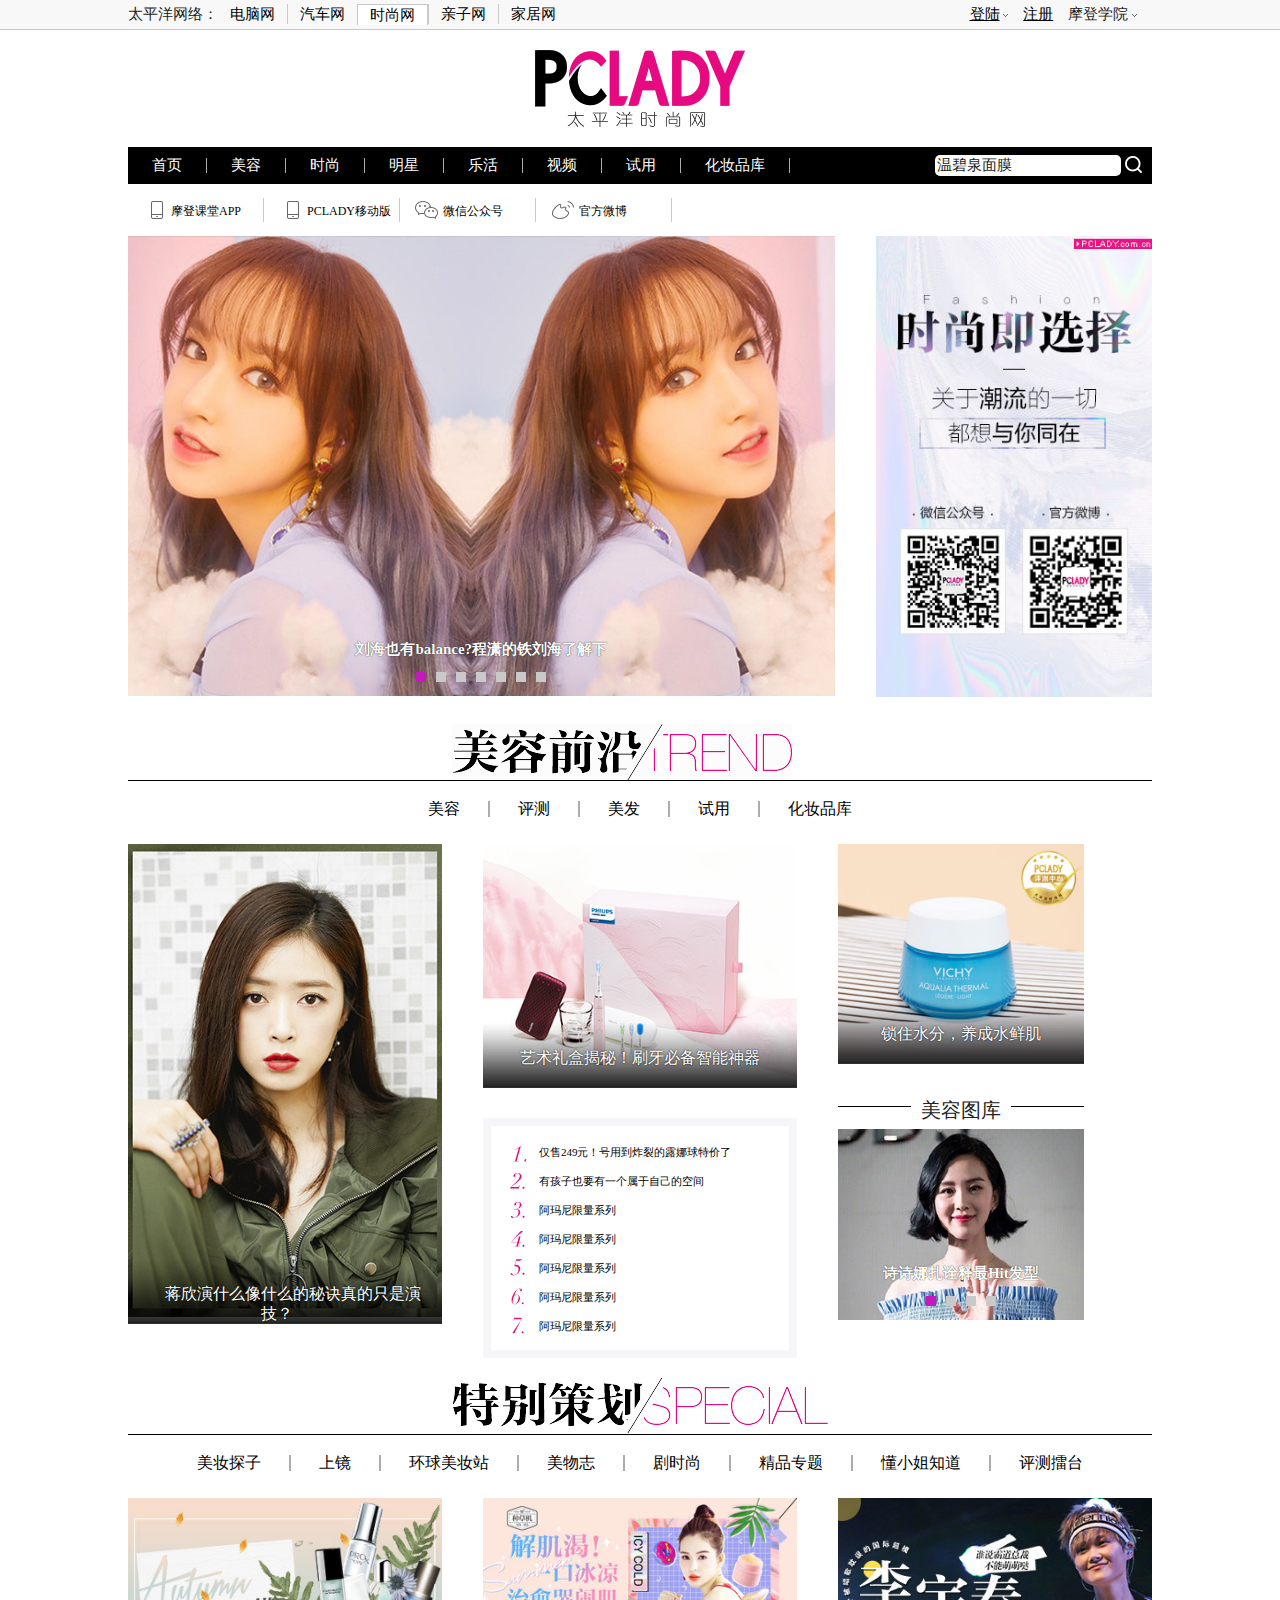
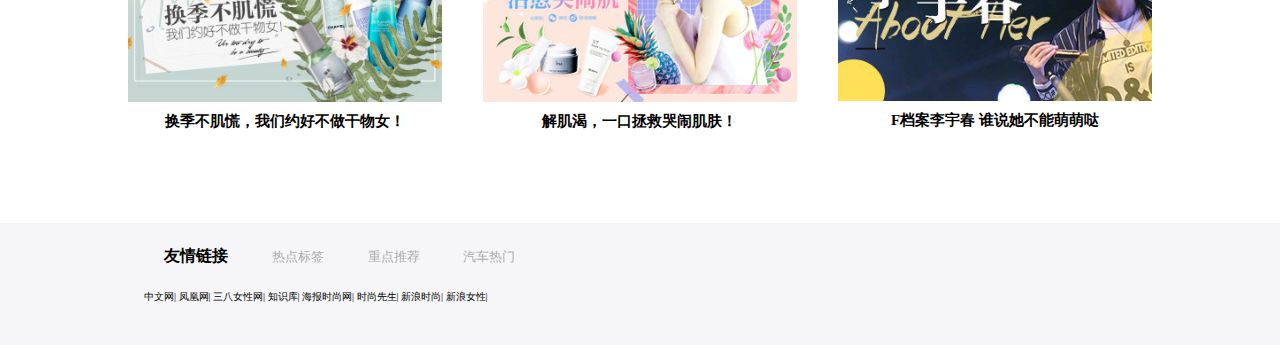
<file: beauty.html>
<!DOCTYPE html>
<html>

<head>
    <meta http-equiv="Content-Type" content="text/html; charset=utf-8" />
    <title>美容</title>
    <meta name="keywords" content="时尚，女性，太平洋女性网" />
    <meta name="description" content="个人项目" />
    <meta name="author" content="kjhz" />
    <meta name="viewport" content="width=device-width, initial-scale=1">
    <link rel="stylesheet" type="text/css" href="style/normalize.css" />
    <link rel="stylesheet" type="text/css" href="style/skeleton.css" />
    <link rel="stylesheet" type="text/css" href="style/carousel.css" />
    <link rel="stylesheet" type="text/css" href="style/styles.css" />
</head>

<body>
    <header>
        <div class="container">
            <div class="nav-left">
                <span class="to-left">太平洋网络：</span>
                <div class="to-left">
                    <a href="">电脑网</a>
                    <a href="">汽车网</a>
                    <a href="" class="nav-cur">时尚网</a>
                    <a href="" class="nav-cur-after">亲子网</a>
                    <a href="">家居网</a>
                </div>
            </div>
            <div class="nav-right">
                <ul>
                    <!-- 登陆 -->
                    <li>
                        <div class="drop-li">
                            <a href="./login.html" class="login"><span>登陆</span></a>
                            <i class="nb-arrow"></i>
                            <div class="drop-li-t">
                                <a href="./login.html" class="nb-item nb-item-pc">通行证登陆</a>
                                <a href="./login.html" class="nb-item nb-item-weibo">微博登陆</a>
                                <a href="./login.html" class="nb-item nb-item-qq">QQ登陆</a>
                                <a href="./login.html" class="nb-item nb-item-wechat">微信登陆</a>
                            </div>
                        </div>
                        <div id="register"><a href="">注册</a></div>
                    </li>
                    <!-- 摩登学院 -->
                    <li>
                        <div class="drop-li">
                            <span>摩登学院</span>
                            <i class="nb-arrow"></i>
                            <div class="drop-li-t drop-li-t1">
                                <a href="">首页</a>
                                <a href="">课堂圈子</a>
                                <a href="">摩登大人</a>
                                <a href="">活动中心</a>
                            </div>
                        </div>
                    </li>
                </ul>
            </div>
        </div>
    </header>
    <main class="container">
        <!-- 导航栏 -->
        <nav class="row">
            <a href="" id="nav-logo"></a>
            <div class="row" id="main-nav">
                <ul>
                    <li><a href="./index.html">首页</a></li>
                    <li><a href="./beauty.html">美容</a></li>
                    <li><a href="./fashion.html">时尚</a></li>
                    <li><a href="./star.html">明星</a></li>
                    <li><a href="./lohas.html">乐活</a></li>
                    <li><a href="">视频</a></li>
                    <li><a href="">试用</a></li>
                    <li><a href="">化妆品库</a></li>
                </ul>
                <form target="_blank" method="GET" action="" onsubmit="javscript:;">
                    <input type="search" value="温碧泉面膜" class="inpText">
                    <input type="submit" class="search">
                </form>
            </div>

            <!-- 导航 首页子分类  -->
            <div class="row navBox">
                <div class="navBoxName">
                    <a href="" class="box-app myapp">摩登课堂APP</a>
                    <div class="qr-code">
                        <img src="./images/global/mo_modern.jpg" alt="二维码：摩登课堂APP">
                    </div>
                </div>
                <div class="navBoxName">
                    <a href="" class="box-app myapp">PCLADY移动版</a>
                    <div class="qr-code">
                        <img src="./images/global/mo_pclady.png" alt="二维码：PC移动版" >
                    </div>
                </div>
                <div class="navBoxName">
                    <a href="" class="box-app weixin">微信公众号</a>
                    <div class="qr-code">
                        <img src="./images/global/wx_pclady.jpg" alt="二维码：微信公众号">
                    </div>
                </div>
                <div class="navBoxName">
                    <a href="" class="box-app weibo">官方微博</a>
                    <div class="qr-code">
                        <img src="./images/global/wb.jpg" alt="二维码：官方微博">
                    </div>
                </div>
            </div>
            <div class="row nav-channel">
                <ul>
                    <li class="show">
                        <div class="row navBox">
                            <div class="navBoxName">
                                <a href="" class="box-app myapp">摩登课堂APP</a>
                                <div class="qr-code">
                                    <img src="./images/global/mo_modern.jpg" alt="二维码：摩登课堂APP">
                                </div>
                            </div>
                            <div class="navBoxName">
                                <a href="" class="box-app myapp">PCLADY移动版</a>
                                <div class="qr-code">
                                    <img src="./images/global/mo_pclady.png" alt="二维码：PC移动版" >
                                </div>
                            </div>
                            <div class="navBoxName">
                                <a href="" class="box-app weixin">微信公众号</a>
                                <div class="qr-code">
                                    <img src="./images/global/wx_pclady.jpg" alt="二维码：微信公众号">
                                </div>
                            </div>
                            <div class="navBoxName">
                                <a href="" class="box-app weibo">官方微博</a>
                                <div class="qr-code">
                                    <img src="./images/global/wb.jpg" alt="二维码：官方微博">
                                </div>
                            </div>
                        </div>
                    </li>
                    <li>
                        <span>
                            <a href="">美容</a>
                            <a href="">测评</a>
                            <a href="">美发</a>
                            <a href="">试用</a>
                            <a href="">化妆品库</a>
                            <a href="">医学美容</a>
                            <a href="">男士</a>
                        </span>
                    </li>
                    <li>
                        <a href="">时装</a>
                        <a href="">奢品</a>
                        <a href="">腕表</a>
                        <a href="">男士</a>
                        <a href="">专题</a>
                    </li>
                    <li>
                        <a href="">明星首页</a>
                        <a href="">娱乐星闻</a>
                        <a href="">大咖专场</a>
                        <a href="">影视综艺</a>
                        <a href="">明星库</a>
                    </li>
                    <li>
                        <a href="">乐活</a>
                        <a href="">健康</a>
                        <a href="">百科</a>
                        <a href="">知识库</a>
                    </li>
                    <li>
                        <a href="">视频首页</a>
                        <a href="">独家原创</a>
                        <a href="">美丽公开课</a>
                        <a href="">明星风尚</a>
                        <a href="">美容美体</a>
                        <a href="">时尚秀场</a>
                        <a href="">品牌创意</a>
                    </li>
                    <li>
                        <a href="">试用</a>
                        <a href="">正在试用</a>
                        <a href="">试用回顾</a>
                        <a href="">帮助&策略</a>
                    </li>
                    <li>
                        <a href="">化妆品库</a>
                        <a href="">找产品</a>
                        <a href="">找品牌</a>
                        <a href="">看测评</a>
                        <a href="">排行榜</a>
                        <a href="">达人汇</a>
                        <a href="">互动分享</a>
                    </li>
                </ul>
            </div>
        </nav>
        <!-- 主轮播图 -->
        <section class="row">
            <div class="eight columns cb-a">
                <div id="beautyMainCarousel"></div>
            </div>
            <div class="four columns cb-b">
                <img src="./images/pclady/beauty/15256865047010.jpg" alt="" >
            </div>
        </section>
        <!-- 美容前沿 -->
        <section class="row">
            <div class="bg-head beautyName">
                <span></span>
            </div>
            <nav class="colNav mb-10">
                <ul>
                    <li>
                        <a href="">美容</a>
                    </li>
                    <li>
                        <a href="">评测</a>
                    </li>
                    <li>
                        <a href="">美发</a>
                    </li>
                    <li>
                        <a href="">试用</a>
                    </li>
                    <li>
                        <a href="">化妆品库</a>
                    </li>
                </ul>
            </nav>
            <div class="row">
                <div class="four columns">
                    <div class="picModules">
                        <a href="" class="hoverOpacity"><img src="./images/pclady/beauty/385-580_12.jpg" alt="图片描述"></a>
                        <div class="tittle-shadow">
                            <span class="picTittle">蒋欣演什么像什么的秘诀真的只是演技？</span>
                        </div>
                    </div>
                </div>
                <div class="four columns">
                    <div class="picModules mb-30">
                        <a href="" class="hoverOpacity">
                            <img src="./images/pclady/beauty/370180.jpg" alt="图片描述">
                        </a>
                        <div class="tittle-shadow">
                            <span class="picTittle">艺术礼盒揭秘！刷牙必备智能神器</span>
                        </div>
                    </div>
                    <!-- 列表板块 -->
                    <div class="listModuleOne ">
                        <ul class="listNoType">
                            <li class="listNum">
                                <a href="">仅售249元！号用到炸裂的露娜球特价了</a>
                            </li>
                            <li class="listNum">
                                <a href="">有孩子也要有一个属于自己的空间</a>
                            </li>
                            <li class="listNum">
                                <a href="">阿玛尼限量系列</a>
                            </li>
                            <li class="listNum">
                                <a href="">阿玛尼限量系列</a>
                            </li>
                            <li class="listNum">
                                <a href="">阿玛尼限量系列</a>
                            </li>
                            <li class="listNum">
                                <a href="">阿玛尼限量系列</a>
                            </li>
                            <li class="listNum">
                                <a href="">阿玛尼限量系列</a>
                            </li>
                        </ul>
                    </div>
                </div>
                <div class="three columns cb-c">
                    <div class="picModules mb-30">
                        <a href="" class="hoverOpacity">
                            <img src="./images/pclady/beauty/300_7.jpg" alt="图片描述">
                        </a>
                        <div class="tittle-shadow">
                            <span class="picTittle">锁住水分，养成水鲜肌</span>
                        </div>
                    </div>
                    <div class="bor-tittle bgWhite">
                        <span>美容图库</span>
                    </div>
                    <div>
                        <div id="beautyPics"></div>
                    </div>
                </div>
            </div>
        </section>
        <!-- 特别策划 -->
        <section class="row">
            <div class="colName">
                <a href="" id="specialPlan"></a>
            </div>
            <nav class="colNav mb-10">
                <ul>
                    <li><a href="">美妆探子</a></li>
                    <li>
                        <a href="">上镜</a>
                    </li>
                    <li>
                        <a href="">环球美妆站</a>
                    </li>
                    <li>
                        <a href="">美物志</a>
                    </li>
                    <li>
                        <a href="">剧时尚</a>
                    </li>
                    <li>
                        <a href="">精品专题</a>
                    </li>
                    <li><a href="">懂小姐知道</a></li>
                    <li><a href="">评测擂台</a></li>
                </ul>
            </nav>
            <section class="row carousel" id="threeCarousel">
                <div>
                    <div class="slide-wrap">
                        <a href="" class="prev" target="_self"></a>
                        <a href="" class="next" target="_self"></a>
                        <div>
                            <div>
                                <ul class="imgWrap">
                                    <li class="four columns">
                                        <a href="">
                                            <img src="./images/pclady/beauty/355230.jpg" alt="">
                                            <p>换季不肌慌，我们约好不做干物女！</p>
                                        </a>
                                    </li>
                                    <li class="four columns">
                                        <a href="">
                                            <img src="./images/pclady/beauty/355230 (1).jpg" alt="">
                                            <p>解肌渴，一口拯救哭闹肌肤！</p>
                                        </a>
                                    </li>
                                    <li class="four columns">
                                        <a href="">
                                            <img src="./images/pclady/beauty/355229_1.jpg" alt="">
                                            <p>F档案李宇春 谁说她不能萌萌哒</p>
                                        </a>
                                    </li>
                                </ul>
                            </div>
                        </div>
                    </div>
                    <br>
                    <div class="circle-ctrl">
                        <div class="carousel-rec cur-rec"></div>
                        <div class="carousel-rec"></div>
                        <div class="carousel-rec"></div>
                    </div>
                </div>
            </section>
        </section>
    </main>
    <footer class="row bgGray mt-25">
        <div class="container tabBox">
            <div class="row title">
                <span class="current">友情链接</span>
                <span>热点标签</span>
                <span>重点推荐</span>
                <span>汽车热门</span>
            </div>
            <div class="row tabContent">
                <div class="show">
                    <a href="">中文网</a>
                    <a href="">凤凰网</a>
                    <a href="">三八女性网</a>
                    <a href="">知识库</a>
                    <a href="">海报时尚网</a>
                    <a href="">时尚先生</a>
                    <a href="">新浪时尚</a>
                    <a href="">新浪女性</a>
                </div>
                <div>
                    <a href="">祛斑</a>
                    <a href="">面膜</a>
                    <a href="">油性皮肤</a>
                    <a href="">戒指戴法</a>
                    <a href="">裸妆</a>
                    <a href="">美白祛斑面膜</a>
                    <a href="">面霜推荐</a>
                    <a href="">什么精华液好</a>
                </div>
                <div>
                    <a href="">重点推荐</a>
                    <a href="">重点推荐</a>
                    <a href="">重点推荐</a>
                    <a href="">重点推荐</a>
                    <a href="">重点推荐</a>
                    <a href="">重点推荐</a>
                    <a href="">重点推荐</a>
                    <a href="">重点推荐</a>
                </div>
                <div>
                    <a href="">汽车热门</a>
                    <a href="">汽车热门</a>
                    <a href="">汽车热门</a>
                    <a href="">汽车热门</a>
                    <a href="">汽车热门</a>
                    <a href="">汽车热门</a>
                    <a href="">汽车热门</a>
                    <a href="">汽车热门</a>
                </div>
            </div>
            
        </div>
    </footer>

    <script src="./js/carousel.js"></script>
    <script>
        const mainCarousel = new Carousel({
            wrap: document.querySelector("#beautyMainCarousel"),
            urlArr: ["./images/pclady/beauty/mainCarousel/1.jpg",
                "./images/pclady/beauty/mainCarousel/2.jpg",
                "./images/pclady/beauty/mainCarousel/3.jpg",
                "./images/pclady/beauty/mainCarousel/4.jpg",
                "./images/pclady/beauty/mainCarousel/5.jpg",
                "./images/pclady/beauty/mainCarousel/6.jpg",
                "./images/pclady/beauty/mainCarousel/7.jpg"],
            details: ["刘海也有balance?程潇的铁刘海了解下",
                "蒋申——霓虹少女的时尚经",
                "PCLADY&陈瑶|昧·影",
                "冰块一夏，So Cool So Sexy",
                "黑头白头，我要代表月亮消灭你",
                "戚薇一秒变lucky？大概你们是“双胞胎",
                "流动的盛宴——巴黎的精致之旅"]
        });
        const beautyPics = new Carousel({
            wrap: document.querySelector("#beautyPics"),
            urlArr: ["./images/pclady/beauty/300225_5.jpg",
                "./images/pclady/beauty/34.jpg",
                "./images/pclady/beauty/300-225_5.jpg",
                "./images/pclady/beauty/300-225_10.jpg"],
            details: ["诗诗娜扎诠释最Hit发型",
                "谁才是丸子头教主？",
                "不是所有的牛奶，都叫邓伦·苏",
                "夫妻也有粉丝滤镜？"]
        });
    </script>
    <script src="js/index.js"></script>
</body>

</html>
</file>
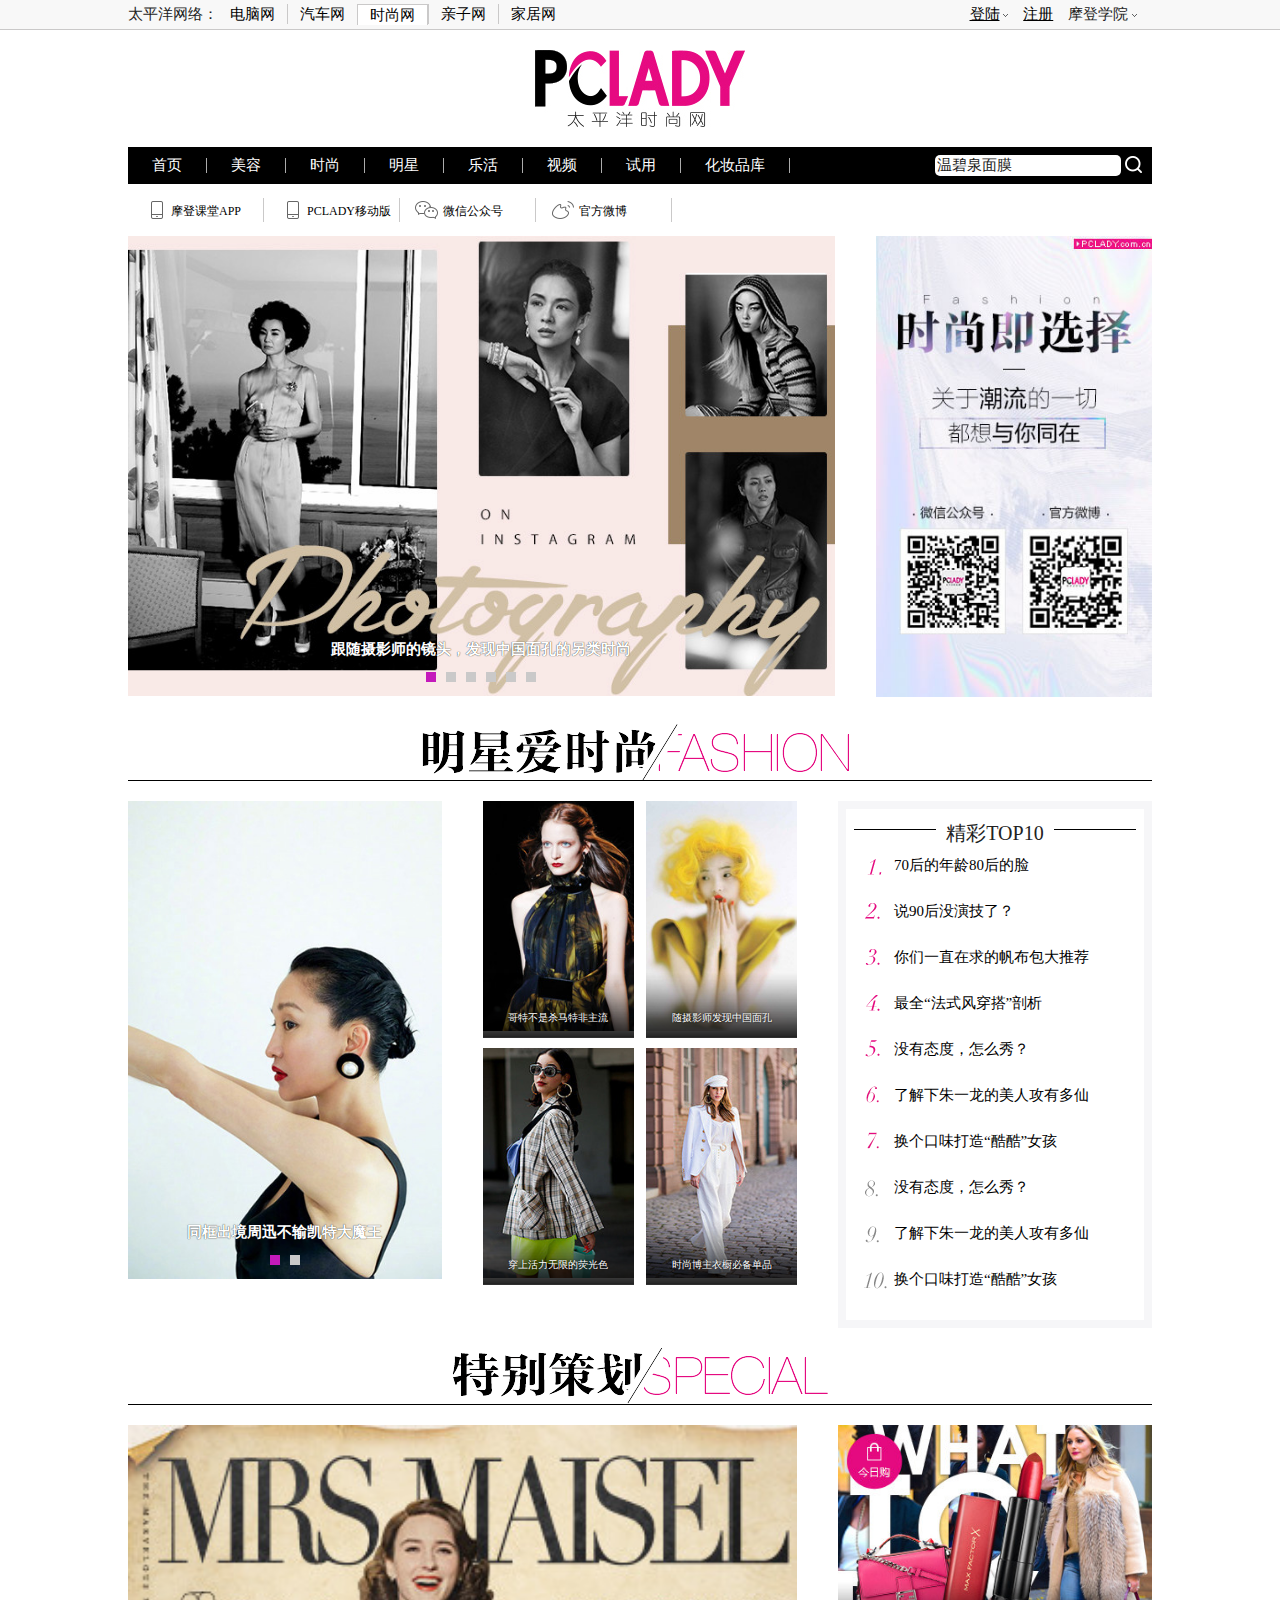
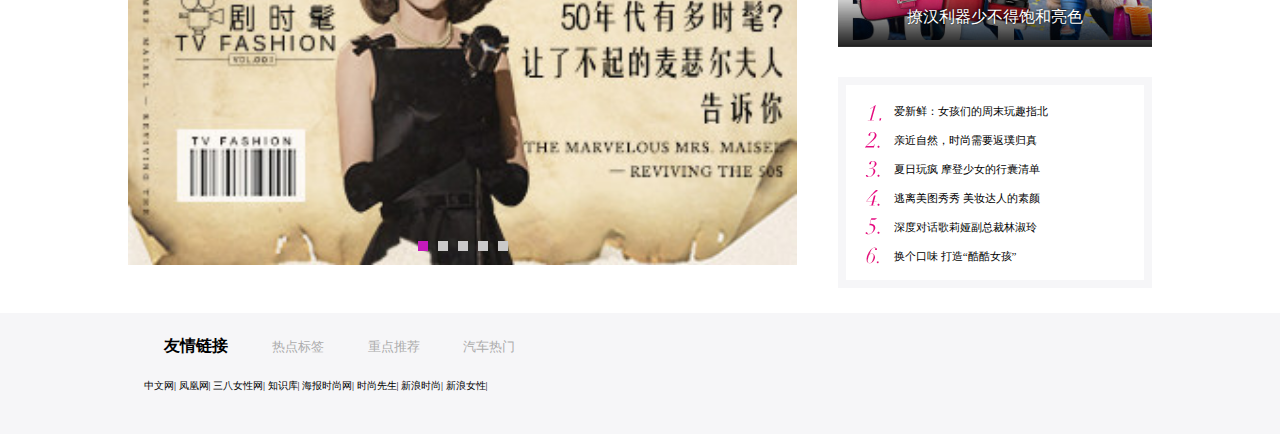
<file: fashion.html>
<!DOCTYPE html>
<html>

<head>
    <meta http-equiv="Content-Type" content="text/html; charset=utf-8" />
    <title>时尚_服饰搭配的技巧</title>
    <meta name="keywords" content="时尚，女性，太平洋女性网" />
    <meta name="description" content="个人项目" />
    <meta name="author" content="kjhz" />
    <meta name="viewport" content="width=device-width, initial-scale=1">
    <link rel="stylesheet" type="text/css" href="style/normalize.css" />
    <link rel="stylesheet" type="text/css" href="style/skeleton.css" />
    <link rel="stylesheet" type="text/css" href="style/carousel.css" />
    <link rel="stylesheet" type="text/css" href="style/styles.css" />
</head>

<body>
    <header>
        <div class="container">
            <div class="nav-left">
                <span class="to-left">太平洋网络：</span>
                <div class="to-left">
                    <a href="">电脑网</a>
                    <a href="">汽车网</a>
                    <a href="" class="nav-cur">时尚网</a>
                    <a href="" class="nav-cur-after">亲子网</a>
                    <a href="">家居网</a>
                </div>
            </div>
            <div class="nav-right">
                <ul>
                    <!-- 登陆 -->
                    <li>
                        <div class="drop-li">
                            <a href="./login.html" class="login"><span>登陆</span></a>
                            <i class="nb-arrow"></i>
                            <div class="drop-li-t">
                                <a href="./login.html" class="nb-item nb-item-pc">通行证登陆</a>
                                <a href="./login.html" class="nb-item nb-item-weibo">微博登陆</a>
                                <a href="./login.html" class="nb-item nb-item-qq">QQ登陆</a>
                                <a href="./login.html" class="nb-item nb-item-wechat">微信登陆</a>
                            </div>
                        </div>
                        <div id="register"><a href="">注册</a></div>
                    </li>
                    <!-- 摩登学院 -->
                    <li>
                        <div class="drop-li">
                            <span>摩登学院</span>
                            <i class="nb-arrow"></i>
                            <div class="drop-li-t drop-li-t1">
                                <a href="">首页</a>
                                <a href="">课堂圈子</a>
                                <a href="">摩登大人</a>
                                <a href="">活动中心</a>
                            </div>
                        </div>
                    </li>
                </ul>
            </div>
        </div>
    </header>
    <main class="container">
        <!-- 导航栏 -->
        <nav class="row">
            <a href="" id="nav-logo"></a>
            <div class="row" id="main-nav">
                <ul>
                    <li><a href="./index.html">首页</a></li>
                    <li><a href="./beauty.html">美容</a></li>
                    <li><a href="./fashion.html">时尚</a></li>
                    <li><a href="./star.html">明星</a></li>
                    <li><a href="./lohas.html">乐活</a></li>
                    <li><a href="">视频</a></li>
                    <li><a href="">试用</a></li>
                    <li><a href="">化妆品库</a></li>
                </ul>
                <form target="_blank" method="GET" action="" onsubmit="javscript:;">
                    <input type="search" value="温碧泉面膜" class="inpText">
                    <input type="submit" class="search">
                </form>
            </div>

            <!-- 导航 首页子分类  -->
            <div class="row navBox">
                <div class="navBoxName">
                    <a href="" class="box-app myapp">摩登课堂APP</a>
                    <div class="qr-code">
                        <img src="./images/global/mo_modern.jpg" alt="二维码：摩登课堂APP">
                    </div>
                </div>
                <div class="navBoxName">
                    <a href="" class="box-app myapp">PCLADY移动版</a>
                    <div class="qr-code">
                        <img src="./images/global/mo_pclady.png" alt="二维码：PC移动版" >
                    </div>
                </div>
                <div class="navBoxName">
                    <a href="" class="box-app weixin">微信公众号</a>
                    <div class="qr-code">
                        <img src="./images/global/wx_pclady.jpg" alt="二维码：微信公众号">
                    </div>
                </div>
                <div class="navBoxName">
                    <a href="" class="box-app weibo">官方微博</a>
                    <div class="qr-code">
                        <img src="./images/global/wb.jpg" alt="二维码：官方微博">
                    </div>
                </div>
            </div>
            <div class="row nav-channel">
                <ul>
                    <li class="show">
                        <div class="row navBox">
                            <div class="navBoxName">
                                <a href="" class="box-app myapp">摩登课堂APP</a>
                                <div class="qr-code">
                                    <img src="./images/global/mo_modern.jpg" alt="二维码：摩登课堂APP">
                                </div>
                            </div>
                            <div class="navBoxName">
                                <a href="" class="box-app myapp">PCLADY移动版</a>
                                <div class="qr-code">
                                    <img src="./images/global/mo_pclady.png" alt="二维码：PC移动版" >
                                </div>
                            </div>
                            <div class="navBoxName">
                                <a href="" class="box-app weixin">微信公众号</a>
                                <div class="qr-code">
                                    <img src="./images/global/wx_pclady.jpg" alt="二维码：微信公众号">
                                </div>
                            </div>
                            <div class="navBoxName">
                                <a href="" class="box-app weibo">官方微博</a>
                                <div class="qr-code">
                                    <img src="./images/global/wb.jpg" alt="二维码：官方微博">
                                </div>
                            </div>
                        </div>
                    </li>
                    <li>
                        <span>
                            <a href="">美容</a>
                            <a href="">测评</a>
                            <a href="">美发</a>
                            <a href="">试用</a>
                            <a href="">化妆品库</a>
                            <a href="">医学美容</a>
                            <a href="">男士</a>
                        </span>
                    </li>
                    <li>
                        <a href="">时装</a>
                        <a href="">奢品</a>
                        <a href="">腕表</a>
                        <a href="">男士</a>
                        <a href="">专题</a>
                    </li>
                    <li>
                        <a href="">明星首页</a>
                        <a href="">娱乐星闻</a>
                        <a href="">大咖专场</a>
                        <a href="">影视综艺</a>
                        <a href="">明星库</a>
                    </li>
                    <li>
                        <a href="">乐活</a>
                        <a href="">健康</a>
                        <a href="">百科</a>
                        <a href="">知识库</a>
                    </li>
                    <li>
                        <a href="">视频首页</a>
                        <a href="">独家原创</a>
                        <a href="">美丽公开课</a>
                        <a href="">明星风尚</a>
                        <a href="">美容美体</a>
                        <a href="">时尚秀场</a>
                        <a href="">品牌创意</a>
                    </li>
                    <li>
                        <a href="">试用</a>
                        <a href="">正在试用</a>
                        <a href="">试用回顾</a>
                        <a href="">帮助&策略</a>
                    </li>
                    <li>
                        <a href="">化妆品库</a>
                        <a href="">找产品</a>
                        <a href="">找品牌</a>
                        <a href="">看测评</a>
                        <a href="">排行榜</a>
                        <a href="">达人汇</a>
                        <a href="">互动分享</a>
                    </li>
                </ul>
            </div>
        </nav>
        <!-- 主轮播图 -->
        <section class="row">
            <div class="eight columns cb-a">
                <div id="fashionMainCarousel"></div>
            </div>
            <div class="four columns cb-b">
                <img src="./images/pclady/beauty/15256865047010.jpg" alt="" >
            </div>
        </section>
        <!-- 明星爱时尚 -->
        <section class="row loveFashion">
            <div class="bg-head fashionName">
                <span></span>
            </div>
            <div class="row">
                <div class="four columns">
                    <div id="loveFashion"></div>
                </div>
                <div class="four columns">
                    <div>
                        <div class="six columns">
                            <div class="picModules mb-10">
                                <a href="" class="hoverOpacity">
                                    <img src="./images/pclady/fashion/188.jpg" alt="图片描述">
                                </a>
                                <div class="tittle-shadow">
                                    <span class="picTittle font10">哥特不是杀马特非主流</span>
                                </div>
                            </div>
                        </div>
                        <div class="six columns">
                            <div class="picModules mb-10">
                                <a href="" class="hoverOpacity">
                                    <img src="./images/pclady/fashion/21.jpg" alt="图片描述">
                                </a>
                                <div class="tittle-shadow">
                                    <span class="picTittle font10">随摄影师发现中国面孔</span>
                                </div>
                            </div>
                        </div>
                    </div>
                    <div>
                        <div class="six columns">
                            <div class="picModules">
                                <a href="" class="hoverOpacity">
                                    <img src="./images/pclady/fashion/180275_1.jpg" alt="图片描述">
                                </a>
                                <div class="tittle-shadow">
                                    <span class="picTittle font10">穿上活力无限的荧光色</span>
                                </div>
                            </div>
                        </div>
                        <div class="six columns">
                            <div class="picModules">
                                <a href="" class="hoverOpacity">
                                    <img src="./images/pclady/fashion/180275_2.jpg" alt="图片描述">
                                </a>
                                <div class="tittle-shadow">
                                    <span class="picTittle font10">时尚博主衣橱必备单品</span>
                                </div>
                            </div>
                        </div>
                    </div>
                </div>
                <div class="four columns">
                    <div class="listModuleOne ">
                        <div class="bor-tittle bgWhite">
                            <span>精彩TOP10</span>
                        </div>
                        <ul class="listNoType line2">
                            <li class="listNum">
                                <a href="">70后的年龄80后的脸</a>
                            </li>
                            <li class="listNum">
                                <a href="">说90后没演技了？</a>
                            </li>
                            <li class="listNum">
                                <a href="">你们一直在求的帆布包大推荐</a>
                            </li>
                            <li class="listNum">
                                <a href="">最全“法式风穿搭”剖析</a>
                            </li>
                            <li class="listNum">
                                <a href="">没有态度，怎么秀？</a>
                            </li>
                            <li class="listNum">
                                <a href="">了解下朱一龙的美人攻有多仙</a>
                            </li>
                            <li class="listNum">
                                <a href="">换个口味打造“酷酷”女孩</a>
                            </li>
                            <li class="listNum">
                                <i class="i8"></i>
                                <a href="">没有态度，怎么秀？</a>
                            </li>
                            <li class="listNum">
                                <i class="i9"></i>
                                <a href="">了解下朱一龙的美人攻有多仙</a>
                            </li>
                            <li class="listNum">
                                <i class="i10"></i>
                                <a href="">换个口味打造“酷酷”女孩</a>
                            </li>
                        </ul>
                    </div>
                </div>
            </div>
        </section>
        <!-- 特别策划 -->
        <section class="row">
            <div class="colName">
                <a href="" id="specialPlan"></a>
            </div>
            
            <div class="row">
                <div class="eight columns">
                    <div id="fashionSpecial"> </div>
                </div>
                <div class="four columns">
                    <div class="row">
                        <div class="picModules mb-30">
                            <a href="" class="hoverOpacity">
                                <img src="./images/pclady/fashion/look0221.jpg" alt="图片描述">
                            </a>
                            <div class="tittle-shadow">
                                <span class="picTittle">撩汉利器少不得饱和亮色</span>
                            </div>
                        </div>
                    </div>
                    <div class="row">
                        <div class="listModuleOne">
                            <ul class="listNoType">
                                <li class="listNum">
                                    <a href="">爱新鲜：女孩们的周末玩趣指北</a>
                                </li>
                                <li class="listNum">
                                    <a href="">亲近自然，时尚需要返璞归真</a>
                                </li>
                                <li class="listNum">
                                    <a href="">夏日玩疯 摩登少女的行囊清单</a>
                                </li>
                                <li class="listNum">
                                    <a href="">逃离美图秀秀 美妆达人的素颜</a>
                                </li>
                                <li class="listNum">
                                    <a href="">深度对话歌莉娅副总裁林淑玲</a>
                                </li>
                                <li class="listNum">
                                    <a href="">换个口味 打造“酷酷女孩”</a>
                                </li>
                            </ul>
                        </div>
                    </div>
                </div>
            </div>
        </section>
    </main>
    <footer class="row bgGray mt-25">
        <div class="container tabBox">
            <div class="row title">
                <span class="current">友情链接</span>
                <span>热点标签</span>
                <span>重点推荐</span>
                <span>汽车热门</span>
            </div>
            <div class="row tabContent">
                <div class="show">
                    <a href="">中文网</a>
                    <a href="">凤凰网</a>
                    <a href="">三八女性网</a>
                    <a href="">知识库</a>
                    <a href="">海报时尚网</a>
                    <a href="">时尚先生</a>
                    <a href="">新浪时尚</a>
                    <a href="">新浪女性</a>
                </div>
                <div>
                    <a href="">祛斑</a>
                    <a href="">面膜</a>
                    <a href="">油性皮肤</a>
                    <a href="">戒指戴法</a>
                    <a href="">裸妆</a>
                    <a href="">美白祛斑面膜</a>
                    <a href="">面霜推荐</a>
                    <a href="">什么精华液好</a>
                </div>
                <div>
                    <a href="">重点推荐</a>
                    <a href="">重点推荐</a>
                    <a href="">重点推荐</a>
                    <a href="">重点推荐</a>
                    <a href="">重点推荐</a>
                    <a href="">重点推荐</a>
                    <a href="">重点推荐</a>
                    <a href="">重点推荐</a>
                </div>
                <div>
                    <a href="">汽车热门</a>
                    <a href="">汽车热门</a>
                    <a href="">汽车热门</a>
                    <a href="">汽车热门</a>
                    <a href="">汽车热门</a>
                    <a href="">汽车热门</a>
                    <a href="">汽车热门</a>
                    <a href="">汽车热门</a>
                </div>
            </div>
            
        </div>
    </footer>

    <script src="./js/carousel.js"></script>
    <script>
        const mainCarousel = new Carousel({
            wrap: document.querySelector("#fashionMainCarousel"),
            urlArr: ["./images/pclady/fashion/23.jpg",
                "./images/pclady/fashion/1803.jpg",
                "./images/pclady/fashion/780500.jpg",
                "./images/pclady/fashion/780500_3.jpg",
                "./images/pclady/fashion/780500_4.jpg",
                "./images/pclady/fashion/780500_5.jpg"],
            details: ["跟随摄影师的镜头，发现中国面孔的另类时尚",
                "邓伦朱一龙的同款“原谅绿”套餐你Get了吗",
                "没穿过这条连衣裙，这个夏天都是不完整的！!",
                "法式风穿搭剖析 优雅和自信就这么简单",
                "淘宝风变高级风！辣眼睛的于妈做了什么？",
                "你们在求的帆布包大推荐 准时来报道"]
        });
        const loveFashion = new Carousel({
            wrap: document.querySelector("#loveFashion"),
            urlArr: ["./images/pclady/fashion/3800.jpg",
                "./images/pclady/fashion/321.jpg",],
            details: ["同框出境周迅不输凯特大魔王",
                "AmberHeard的黑白配教你做人"]
        });
        const fashionSpecial = new Carousel({
                wrap: document.querySelector("#fashionSpecial"),
                urlArr: ["./images/pclady/355-230 (1).jpg",
                    "./images/pclady/355-230 (2).jpg",
                    "./images/pclady/355-230.jpg",
                    "./images/pclady/355-230_2.jpg",
                    "./images/pclady/355-230-35k.jpg"]
        });
    </script>
    <script src="js/index.js"></script>
</body>

</html>
</file>
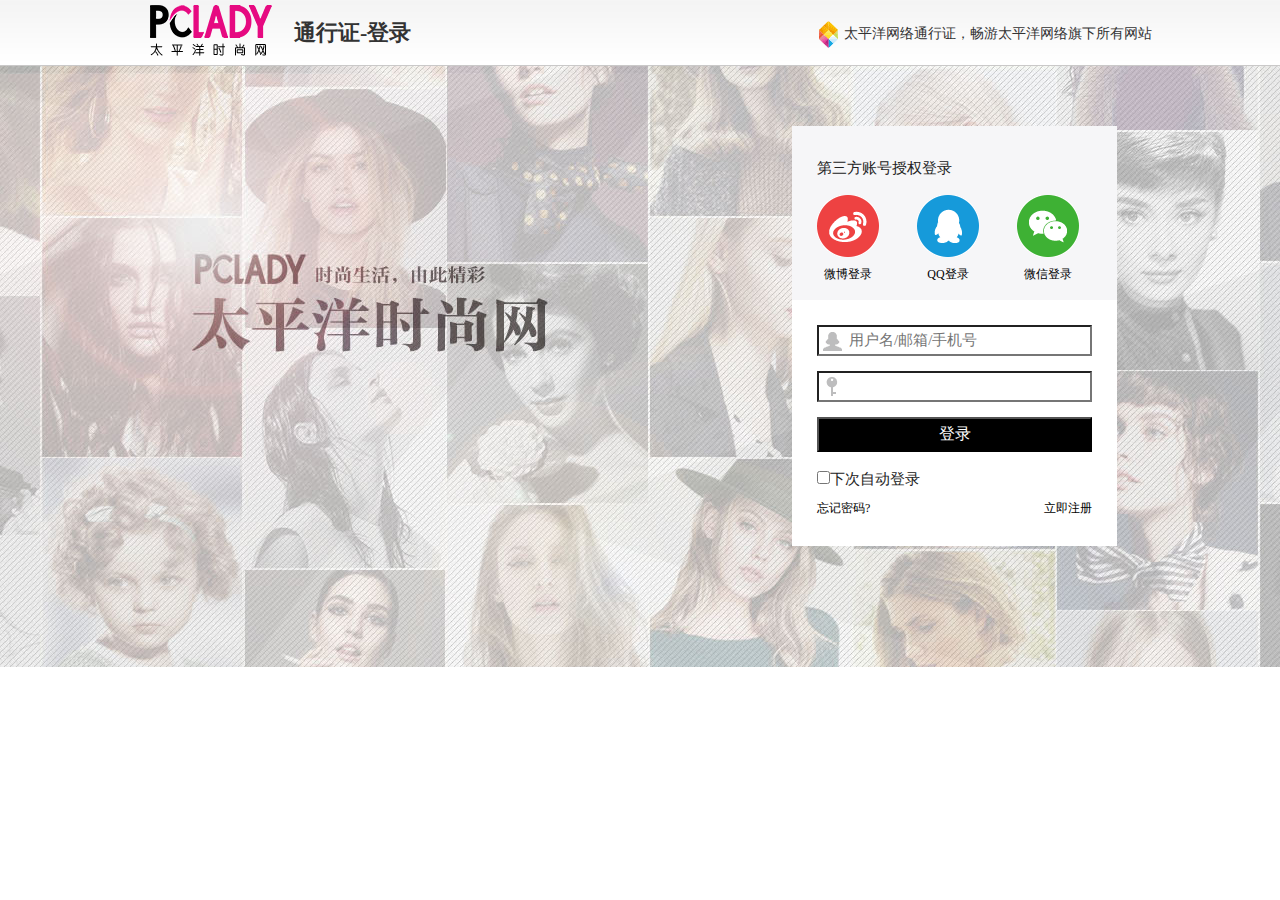
<file: login.html>
<!DOCTYPE html>
<html>

<head>
    <meta http-equiv="Content-Type" content="text/html; charset=utf-8" />
    <title>欢迎登录摩登学院_PCLADY</title>
    <meta name="keywords" content="时尚，女性，太平洋女性网" />
    <meta name="description" content="个人项目" />
    <meta name="author" content="kjhz" />
    <meta name="viewport" content="width=device-width, initial-scale=1">
    <link rel="stylesheet" type="text/css" href="style/normalize.css" />
    <link rel="stylesheet" type="text/css" href="style/skeleton.css" />
    <link rel="stylesheet" type="text/css" href="style/carousel.css" />
    <link rel="stylesheet" type="text/css" href="style/styles.css" />
</head>

<body>
    <div class="register">
        <header class="row mainPic">
            <div class="container">
                <a class="logo" href="./index.html"></a>
                <span class="mark">通行证-登录</span>
                <span class="submark">
                    <i class="mainPic"></i>
                    太平洋网络通行证，畅游太平洋网络旗下所有网站
                </span>
            </div>
        </header>
        <main class="row">
            <div class="container">
                <div class="loginBox">
                    <div class="row bgGray">
                        <div class="a-btn">
                            <p>第三方账号授权登录</p>
                            <div class="d-btn row">
                                <a class="alogin" href="">
                                    <span></span>
                                    微博登录
                                </a>
                                <a class="alogin" href="">
                                    <span></span>
                                    QQ登录
                                </a>
                                <a class="alogin" href="">
                                    <span></span>
                                    微信登录
                                </a>
                            </div>
                        </div>
                    </div>
                    <form action="form.php" method="post" id="loginform" onsubmit="return validateForm(this)">
                        <input type="text" placeholder="用户名/邮箱/手机号"  name="account">
                        <input type="password">
                        <input type="submit" value="登录">
                        <input type="checkbox" id="nextRegister"><label for="nextRegister">下次自动登录</label>
                        <div class="row" id="formfoot">
                            <a href="">忘记密码?</a>
                            <a href="">立即注册</a>
                        </div>
                    </form>
                </div>
            </div> 
        </main>
    </div>
    <script src="./js/index.js"></script>
</body>

</html>
</file>
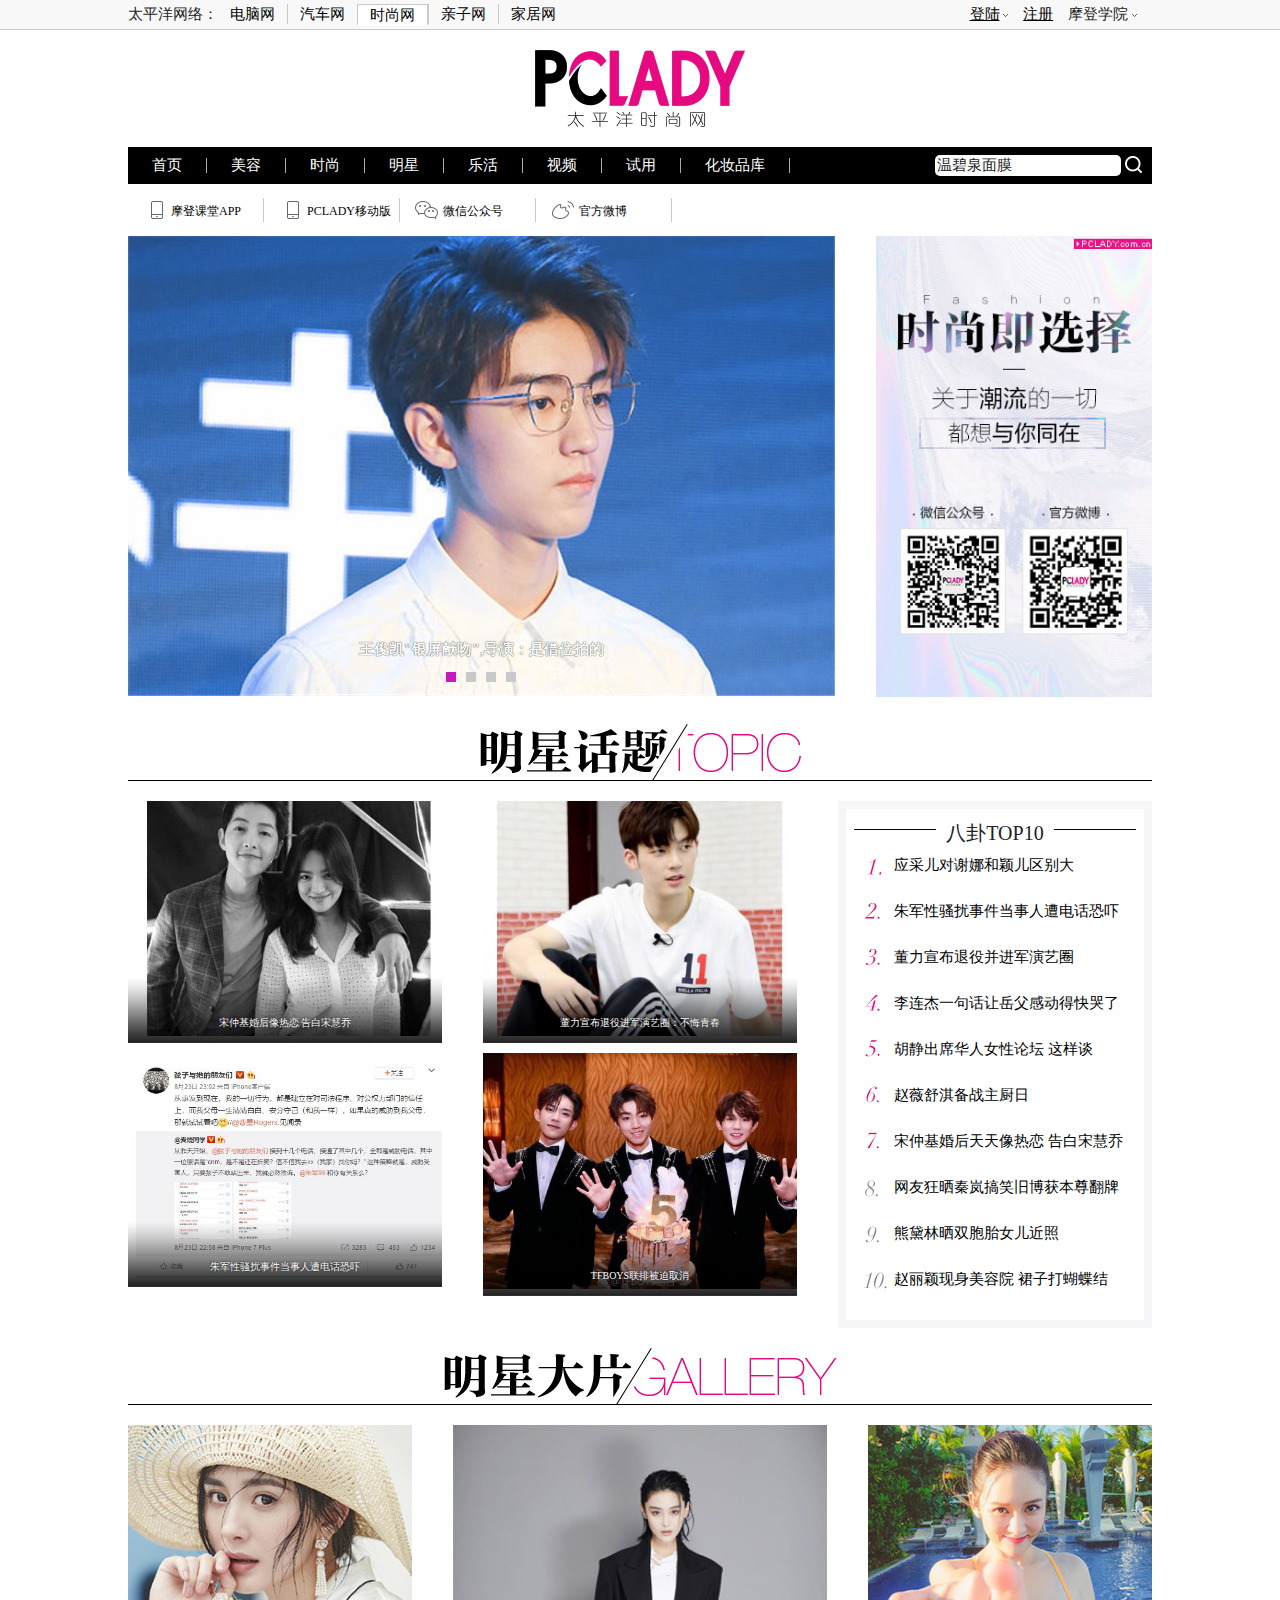
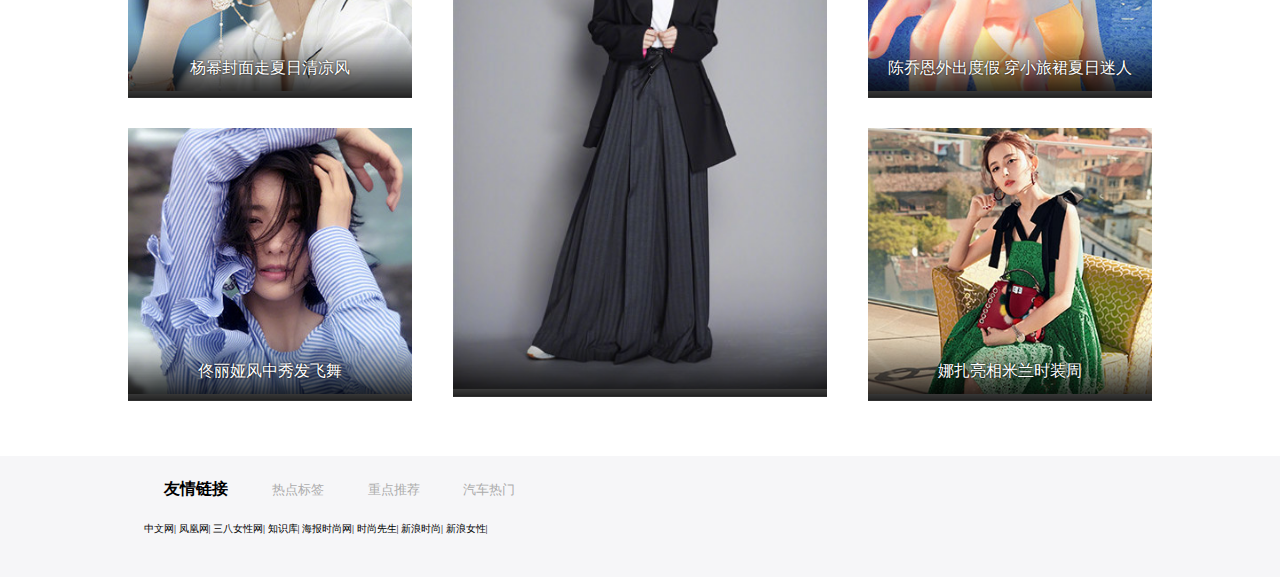
<file: star.html>
<!DOCTYPE html>
<html>

<head>
    <meta http-equiv="Content-Type" content="text/html; charset=utf-8" />
    <title>明星_明星八卦明星情感明星大片放送</title>
    <meta name="keywords" content="时尚，女性，太平洋女性网" />
    <meta name="description" content="个人项目" />
    <meta name="author" content="kjhz" />
    <meta name="viewport" content="width=device-width, initial-scale=1">
    <link rel="stylesheet" type="text/css" href="style/normalize.css" />
    <link rel="stylesheet" type="text/css" href="style/skeleton.css" />
    <link rel="stylesheet" type="text/css" href="style/carousel.css" />
    <link rel="stylesheet" type="text/css" href="style/styles.css" />
</head>

<body>
    <header>
        <div class="container">
            <div class="nav-left">
                <span class="to-left">太平洋网络：</span>
                <div class="to-left">
                    <a href="">电脑网</a>
                    <a href="">汽车网</a>
                    <a href="" class="nav-cur">时尚网</a>
                    <a href="" class="nav-cur-after">亲子网</a>
                    <a href="">家居网</a>
                </div>
            </div>
            <div class="nav-right">
                <ul>
                    <!-- 登陆 -->
                    <li>
                        <div class="drop-li">
                            <a href="./login.html" class="login"><span>登陆</span></a>
                            <i class="nb-arrow"></i>
                            <div class="drop-li-t">
                                <a href="./login.html" class="nb-item nb-item-pc">通行证登陆</a>
                                <a href="./login.html" class="nb-item nb-item-weibo">微博登陆</a>
                                <a href="./login.html" class="nb-item nb-item-qq">QQ登陆</a>
                                <a href="./login.html" class="nb-item nb-item-wechat">微信登陆</a>
                            </div>
                        </div>
                        <div id="register"><a href="">注册</a></div>
                    </li>
                    <!-- 摩登学院 -->
                    <li>
                        <div class="drop-li">
                            <span>摩登学院</span>
                            <i class="nb-arrow"></i>
                            <div class="drop-li-t drop-li-t1">
                                <a href="">首页</a>
                                <a href="">课堂圈子</a>
                                <a href="">摩登大人</a>
                                <a href="">活动中心</a>
                            </div>
                        </div>
                    </li>
                </ul>
            </div>
        </div>
    </header>
    <main class="container">
        <!-- 导航栏 -->
        <nav class="row">
            <a href="" id="nav-logo"></a>
            <div class="row" id="main-nav">
                <ul>
                    <li><a href="./index.html">首页</a></li>
                    <li><a href="./beauty.html">美容</a></li>
                    <li><a href="./fashion.html">时尚</a></li>
                    <li><a href="./star.html">明星</a></li>
                    <li><a href="./lohas.html">乐活</a></li>
                    <li><a href="">视频</a></li>
                    <li><a href="">试用</a></li>
                    <li><a href="">化妆品库</a></li>
                </ul>
                <form target="_blank" method="GET" action="" onsubmit="javscript:;">
                    <input type="search" value="温碧泉面膜" class="inpText">
                    <input type="submit" class="search">
                </form>
            </div>

            <!-- 导航 首页子分类  -->
            <div class="row navBox">
                <div class="navBoxName">
                    <a href="" class="box-app myapp">摩登课堂APP</a>
                    <div class="qr-code">
                        <img src="./images/global/mo_modern.jpg" alt="二维码：摩登课堂APP">
                    </div>
                </div>
                <div class="navBoxName">
                    <a href="" class="box-app myapp">PCLADY移动版</a>
                    <div class="qr-code">
                        <img src="./images/global/mo_pclady.png" alt="二维码：PC移动版" >
                    </div>
                </div>
                <div class="navBoxName">
                    <a href="" class="box-app weixin">微信公众号</a>
                    <div class="qr-code">
                        <img src="./images/global/wx_pclady.jpg" alt="二维码：微信公众号">
                    </div>
                </div>
                <div class="navBoxName">
                    <a href="" class="box-app weibo">官方微博</a>
                    <div class="qr-code">
                        <img src="./images/global/wb.jpg" alt="二维码：官方微博">
                    </div>
                </div>
            </div>
            <div class="row nav-channel">
                <ul>
                    <li class="show">
                        <div class="row navBox">
                            <div class="navBoxName">
                                <a href="" class="box-app myapp">摩登课堂APP</a>
                                <div class="qr-code">
                                    <img src="./images/global/mo_modern.jpg" alt="二维码：摩登课堂APP">
                                </div>
                            </div>
                            <div class="navBoxName">
                                <a href="" class="box-app myapp">PCLADY移动版</a>
                                <div class="qr-code">
                                    <img src="./images/global/mo_pclady.png" alt="二维码：PC移动版" >
                                </div>
                            </div>
                            <div class="navBoxName">
                                <a href="" class="box-app weixin">微信公众号</a>
                                <div class="qr-code">
                                    <img src="./images/global/wx_pclady.jpg" alt="二维码：微信公众号">
                                </div>
                            </div>
                            <div class="navBoxName">
                                <a href="" class="box-app weibo">官方微博</a>
                                <div class="qr-code">
                                    <img src="./images/global/wb.jpg" alt="二维码：官方微博">
                                </div>
                            </div>
                        </div>
                    </li>
                    <li>
                        <span>
                            <a href="">美容</a>
                            <a href="">测评</a>
                            <a href="">美发</a>
                            <a href="">试用</a>
                            <a href="">化妆品库</a>
                            <a href="">医学美容</a>
                            <a href="">男士</a>
                        </span>
                    </li>
                    <li>
                        <a href="">时装</a>
                        <a href="">奢品</a>
                        <a href="">腕表</a>
                        <a href="">男士</a>
                        <a href="">专题</a>
                    </li>
                    <li>
                        <a href="">明星首页</a>
                        <a href="">娱乐星闻</a>
                        <a href="">大咖专场</a>
                        <a href="">影视综艺</a>
                        <a href="">明星库</a>
                    </li>
                    <li>
                        <a href="">乐活</a>
                        <a href="">健康</a>
                        <a href="">百科</a>
                        <a href="">知识库</a>
                    </li>
                    <li>
                        <a href="">视频首页</a>
                        <a href="">独家原创</a>
                        <a href="">美丽公开课</a>
                        <a href="">明星风尚</a>
                        <a href="">美容美体</a>
                        <a href="">时尚秀场</a>
                        <a href="">品牌创意</a>
                    </li>
                    <li>
                        <a href="">试用</a>
                        <a href="">正在试用</a>
                        <a href="">试用回顾</a>
                        <a href="">帮助&策略</a>
                    </li>
                    <li>
                        <a href="">化妆品库</a>
                        <a href="">找产品</a>
                        <a href="">找品牌</a>
                        <a href="">看测评</a>
                        <a href="">排行榜</a>
                        <a href="">达人汇</a>
                        <a href="">互动分享</a>
                    </li>
                </ul>
            </div>
        </nav>
        <!-- 主轮播图 -->
        <section class="row">
            <div class="eight columns cb-a">
                <div id="starMainCarousel"></div>
            </div>
            <div class="four columns cb-b">
                <img src="./images/pclady/beauty/15256865047010.jpg" alt="" >
            </div>
        </section>
        <!-- 明星话题 -->
        <section class="row starTopic">
            <div class="bg-head starName">
                <span></span>
            </div>
            <div class="row">
                <div class="four columns">
                    <div class="row">
                        <div class="picModules">
                            <a href="" class="hoverOpacity">
                                <img src="./images/pclady/star/top1.jpg" alt="图片描述">
                            </a>
                            <div class="tittle-shadow">
                                <span class="picTittle font10">宋仲基婚后像热恋 告白宋慧乔</span>
                            </div>
                        </div>
                    </div>
                    <div class="row">
                        <div class="picModules">
                            <a href="" class="hoverOpacity">
                                <img src="./images/pclady/star/top2.jpg" alt="图片描述">
                            </a>
                            <div class="tittle-shadow">
                                <span class="picTittle font10">朱军性骚扰事件当事人遭电话恐吓</span>
                            </div>
                        </div>
                    </div>
                </div>
                <div class="four columns">
                    <div class="row">
                        <div class="picModules mb-10">
                            <a href="" class="hoverOpacity">
                                <img src="./images/pclady/star/top3.jpg" alt="图片描述">
                            </a>
                            <div class="tittle-shadow">
                                <span class="picTittle font10">董力宣布退役进军演艺圈：不悔青春</span>
                            </div>
                        </div>
                    </div>
                    <div class="row">
                        <div class="picModules mb-10">
                            <a href="" class="hoverOpacity">
                                <img src="./images/pclady/star/top4.jpg" alt="图片描述">
                            </a>
                            <div class="tittle-shadow">
                                <span class="picTittle font10">TFBOYS联排被迫取消</span>
                            </div>
                        </div>
                    </div>
                </div>
                <div class="four columns">
                    <div class="listModuleOne ">
                        <div class="bor-tittle bgWhite">
                            <span>八卦TOP10</span>
                        </div>
                        <ul class="listNoType line2">
                            <li class="listNum">
                                <a href="">应采儿对谢娜和颖儿区别大</a>
                            </li>
                            <li class="listNum">
                                <a href="">朱军性骚扰事件当事人遭电话恐吓</a>
                            </li>
                            <li class="listNum">
                                <a href="">董力宣布退役并进军演艺圈</a>
                            </li>
                            <li class="listNum">
                                <a href="">李连杰一句话让岳父感动得快哭了</a>
                            </li>
                            <li class="listNum">
                                <a href="">胡静出席华人女性论坛 这样谈</a>
                            </li>
                            <li class="listNum">
                                <a href="">赵薇舒淇备战主厨日</a>
                            </li>
                            <li class="listNum">
                                <a href="">宋仲基婚后天天像热恋 告白宋慧乔</a>
                            </li>
                            <li class="listNum">
                                <i class="i8"></i>
                                <a href="">网友狂晒秦岚搞笑旧博获本尊翻牌</a>
                            </li>
                            <li class="listNum">
                                <i class="i9"></i>
                                <a href="">熊黛林晒双胞胎女儿近照</a>
                            </li>
                            <li class="listNum">
                                <i class="i10"></i>
                                <a href="">赵丽颖现身美容院 裙子打蝴蝶结</a>
                            </li>
                        </ul>
                    </div>
                </div>
            </div>
        </section>
        <!-- 明星大片 -->
        <section class="row">
            <div class="starMovie">
                <div class="bg-head starName">
                    <span></span>
                </div>
            </div>
            
            <div class="row">
                <div class="four columns wt-27">
                    <div class="picModules mb-30">
                        <a href="" class="hoverOpacity">
                            <img src="./images/pclady/star/star1.jpg" alt="图片描述">
                        </a>
                        <div class="tittle-shadow">
                            <span class="picTittle">杨幂封面走夏日清凉风</span>
                        </div>
                    </div>
                    <div class="picModules mb-30">
                        <a href="" class="hoverOpacity">
                            <img src="./images/pclady/star/star2.jpg" alt="图片描述">
                        </a>
                        <div class="tittle-shadow">
                            <span class="picTittle">佟丽娅风中秀发飞舞</span>
                        </div>
                    </div>
                </div>
                <div class="four columns wt-36">
                    <div class="row">
                        <div class="picModules mb-30">
                            <a href="" class="hoverOpacity">
                                <img src="./images/pclady/beauty/355c535_1.jpg" alt="图片描述">
                            </a>
                            <div class="tittle-shadow">
                                <span class="picTittle"></span>
                            </div>
                        </div>
                    </div>
                </div>
                <div class="four columns wt-27">
                    <div class="row">
                        <div class="picModules mb-30">
                            <a href="" class="hoverOpacity">
                                <img src="./images/pclady/star/star4.jpg" alt="图片描述">
                            </a>
                            <div class="tittle-shadow">
                                <span class="picTittle">陈乔恩外出度假 穿小旅裙夏日迷人</span>
                            </div>
                        </div>
                        <div class="picModules mb-30">
                            <a href="" class="hoverOpacity">
                                <img src="./images/pclady/star/star5.jpg" alt="图片描述">
                            </a>
                            <div class="tittle-shadow">
                                <span class="picTittle">娜扎亮相米兰时装周</span>
                            </div>
                        </div>
                    </div>
                    </div>
                </div>
            </div>
        </section>
    </main>
    <footer class="row bgGray mt-25">
        <div class="container tabBox">
            <div class="row title">
                <span class="current">友情链接</span>
                <span>热点标签</span>
                <span>重点推荐</span>
                <span>汽车热门</span>
            </div>
            <div class="row tabContent">
                <div class="show">
                    <a href="">中文网</a>
                    <a href="">凤凰网</a>
                    <a href="">三八女性网</a>
                    <a href="">知识库</a>
                    <a href="">海报时尚网</a>
                    <a href="">时尚先生</a>
                    <a href="">新浪时尚</a>
                    <a href="">新浪女性</a>
                </div>
                <div>
                    <a href="">祛斑</a>
                    <a href="">面膜</a>
                    <a href="">油性皮肤</a>
                    <a href="">戒指戴法</a>
                    <a href="">裸妆</a>
                    <a href="">美白祛斑面膜</a>
                    <a href="">面霜推荐</a>
                    <a href="">什么精华液好</a>
                </div>
                <div>
                    <a href="">重点推荐</a>
                    <a href="">重点推荐</a>
                    <a href="">重点推荐</a>
                    <a href="">重点推荐</a>
                    <a href="">重点推荐</a>
                    <a href="">重点推荐</a>
                    <a href="">重点推荐</a>
                    <a href="">重点推荐</a>
                </div>
                <div>
                    <a href="">汽车热门</a>
                    <a href="">汽车热门</a>
                    <a href="">汽车热门</a>
                    <a href="">汽车热门</a>
                    <a href="">汽车热门</a>
                    <a href="">汽车热门</a>
                    <a href="">汽车热门</a>
                    <a href="">汽车热门</a>
                </div>
            </div>
            
        </div>
    </footer>

    <script src="./js/carousel.js"></script>
    <script>
        const mainCarousel = new Carousel({
            wrap: document.querySelector("#starMainCarousel"),
            urlArr: ["./images/pclady/star/1.jpg",
                "./images/pclady/star/2.jpg",
                "./images/pclady/star/3.jpg",
                "./images/pclady/star/4.jpg"],
            details: ['王俊凯"银屏献吻",导演：是借位拍的',
                "女编剧再指认《一出好戏》抄袭",
                "黄晓明卷入18亿股票操纵案",
                "美岐宣仪紫宁退出火箭少女"]
        });
        
    </script>
    <script src="js/index.js"></script>
</body>

</html>
</file>
<file: style/skeleton.css>
/*
* Skeleton V2.0.4
* Copyright 2014, Dave Gamache
* www.getskeleton.com
* Free to use under the MIT license.
* http://www.opensource.org/licenses/mit-license.php
* 12/29/2014
*/


/* Table of contents
––––––––––––––––––––––––––––––––––––––––––––––––––
- Grid
- Base Styles
- Typography
- Links
- Buttons
- Forms
- Lists
- Code
- Tables
- Spacing
- Utilities
- Clearing
- Media Queries
*/


/* Grid
–––––––––––––––––––––––––––––––––––––––––––––––––– */
.container {
  position: relative;
  width: 100%;
  max-width: 1120px;
  margin: 0 auto;
  padding: 0 20px;
  box-sizing: border-box; }
.column,
.columns {
  width: 100%;
  float: left;
  box-sizing: border-box; }

/* For devices larger than 400px */
@media (min-width: 400px) {
  .container {
    width: 85%;
    padding: 0; }
}

/* For devices larger than 550px */
@media (min-width: 550px) {
  .container {
    width: 80%; }
  .column,
  .columns {
    margin-left: 4%; }
  .column:first-child,
  .columns:first-child {
    margin-left: 0; }

  .one.column,
  .one.columns                    { width: 4.66666666667%; }
  .two.columns                    { width: 13.3333333333%; }
  .three.columns                  { width: 22%;            }
  .four.columns                   { width: 30.6666666667%; }
  .five.columns                   { width: 39.3333333333%; }
  .six.columns                    { width: 48%;            }
  .seven.columns                  { width: 56.6666666667%; }
  .eight.columns                  { width: 65.3333333333%; }
  .nine.columns                   { width: 74.0%;          }
  .ten.columns                    { width: 82.6666666667%; }
  .eleven.columns                 { width: 91.3333333333%; }
  .twelve.columns                 { width: 100%; margin-left: 0; }

  .one-third.column               { width: 30.6666666667%; }
  .two-thirds.column              { width: 65.3333333333%; }

  .one-half.column                { width: 48%; }

  /* Offsets */
  .offset-by-one.column,
  .offset-by-one.columns          { margin-left: 8.66666666667%; }
  .offset-by-two.column,
  .offset-by-two.columns          { margin-left: 17.3333333333%; }
  .offset-by-three.column,
  .offset-by-three.columns        { margin-left: 26%;            }
  .offset-by-four.column,
  .offset-by-four.columns         { margin-left: 34.6666666667%; }
  .offset-by-five.column,
  .offset-by-five.columns         { margin-left: 43.3333333333%; }
  .offset-by-six.column,
  .offset-by-six.columns          { margin-left: 52%;            }
  .offset-by-seven.column,
  .offset-by-seven.columns        { margin-left: 60.6666666667%; }
  .offset-by-eight.column,
  .offset-by-eight.columns        { margin-left: 69.3333333333%; }
  .offset-by-nine.column,
  .offset-by-nine.columns         { margin-left: 78.0%;          }
  .offset-by-ten.column,
  .offset-by-ten.columns          { margin-left: 86.6666666667%; }
  .offset-by-eleven.column,
  .offset-by-eleven.columns       { margin-left: 95.3333333333%; }

  .offset-by-one-third.column,
  .offset-by-one-third.columns    { margin-left: 34.6666666667%; }
  .offset-by-two-thirds.column,
  .offset-by-two-thirds.columns   { margin-left: 69.3333333333%; }

  .offset-by-one-half.column,
  .offset-by-one-half.columns     { margin-left: 52%; }

}


/* Base Styles
–––––––––––––––––––––––––––––––––––––––––––––––––– */
/* NOTE
html is set to 62.5% so that all the REM measurements throughout Skeleton
are based on 10px sizing. So basically 1.5rem = 15px :) */
html {
  font-size: 62.5%; }
body {
  font-size: 1.5em; /* currently ems cause chrome bug misinterpreting rems on body element */
  line-height: 1.6;
  font-weight: 400;
  font-family: "Raleway", "HelveticaNeue", "Helvetica Neue", Helvetica, Arial, sans-serif;
  color: #222; }


/* Typography
–––––––––––––––––––––––––––––––––––––––––––––––––– */
h1, h2, h3, h4, h5, h6 {
  margin-top: 0;
  margin-bottom: 2rem;
  font-weight: 300; }
h1 { font-size: 4.0rem; line-height: 1.2;  letter-spacing: -.1rem;}
h2 { font-size: 3.6rem; line-height: 1.25; letter-spacing: -.1rem; }
h3 { font-size: 3.0rem; line-height: 1.3;  letter-spacing: -.1rem; }
h4 { font-size: 2.4rem; line-height: 1.35; letter-spacing: -.08rem; }
h5 { font-size: 1.8rem; line-height: 1.5;  letter-spacing: -.05rem; }
h6 { font-size: 1.5rem; line-height: 1.6;  letter-spacing: 0; }

/* Larger than phablet */
@media (min-width: 550px) {
  h1 { font-size: 5.0rem; }
  h2 { font-size: 4.2rem; }
  h3 { font-size: 3.6rem; }
  h4 { font-size: 3.0rem; }
  h5 { font-size: 2.4rem; }
  h6 { font-size: 1.5rem; }
}

p {
  margin-top: 0; }


/* Links
–––––––––––––––––––––––––––––––––––––––––––––––––– */
a {
  color: rgb(0, 0, 0); }
a:hover {
  color: rgb(196, 26, 187); }


/* Tables
–––––––––––––––––––––––––––––––––––––––––––––––––– */
th,
td {
  padding: 12px 15px;
  text-align: left;
  border-bottom: 1px solid #E1E1E1; }
th:first-child,
td:first-child {
  padding-left: 0; }
th:last-child,
td:last-child {
  padding-right: 0; }


/* Spacing
–––––––––––––––––––––––––––––––––––––––––––––––––– */
button,
.button {
  margin-bottom: 1rem; }
input,
textarea,
select,
fieldset {
  margin-bottom: 1.5rem; }
pre,
blockquote,
dl,
figure,
table,
p,
ul,
ol,
form {
  margin-bottom: 2.5rem; }


/* Utilities
–––––––––––––––––––––––––––––––––––––––––––––––––– */
.u-full-width {
  width: 100%;
  box-sizing: border-box; }
.u-max-full-width {
  max-width: 100%;
  box-sizing: border-box; }
.u-pull-right {
  float: right; }
.u-pull-left {
  float: left; }


/* Misc
–––––––––––––––––––––––––––––––––––––––––––––––––– */
hr {
  margin-top: 3rem;
  margin-bottom: 3.5rem;
  border-width: 0;
  border-top: 1px solid #E1E1E1; }


/* Clearing
–––––––––––––––––––––––––––––––––––––––––––––––––– */

/* Self Clearing Goodness */
.container:after,
.row:after,
.u-cf {
  content: "";
  display: table;
  clear: both; }


/* Media Queries
–––––––––––––––––––––––––––––––––––––––––––––––––– */
/*
Note: The best way to structure the use of media queries is to create the queries
near the relevant code. For example, if you wanted to change the styles for buttons
on small devices, paste the mobile query code up in the buttons section and style it
there.
*/


/* Larger than mobile */
@media (min-width: 400px) {}

/* Larger than phablet (also point when grid becomes active) */
@media (min-width: 550px) {}

/* Larger than tablet */
@media (min-width: 750px) {}

/* Larger than desktop */
@media (min-width: 1000px) {}

/* Larger than Desktop HD */
@media (min-width: 1200px) {}
</file>
<file: style/carousel.css>
.carousel {
  position: relative;
  width: 100%;
  overflow: hidden;
}

[id$=_container] {
  position: relative;
  list-style-type: none;
  width: 100%;
  margin: 0;
  padding: 0;
  overflow: hidden;
}

[id$=_page] { 
  position: absolute; 
  bottom: 0;
  width: 100%;
  padding: 0;
  margin: 0;
  text-align: center;
  z-index: 1;
}

[class$=_pagination] {
  display: inline-block;
  width: 10px;
  height: 10px;
  padding: 0;
  margin: 0 5px;
  text-indent: -9999px;
  background-color: rgb(202, 201, 201);
  cursor: pointer;
}

[id$=_active] {
  background-color: rgb(196, 26, 187);
}

[class$=_img-item] {
  position: absolute;
  top: 0;
  display: block;
  width: 100%;
  height: 100%;;
}

[class$=_img-item] img {
  width: 100%;
  height: 100%;
}

[id$=_prev], 
[id$=_next] {
  display: block;
  position: absolute;
  top: 40%;
  width: 37px;
  height: 73px;
  text-align: center;
  line-height: 100%;
  z-index: 1;
  cursor: pointer;
}

[id$=_prev] {
  background: url(../images/global/new-prev01.png) no-repeat;
  left: -38px;
}

[id$=_next] {
  background: url(../images/global/new-next01.png) no-repeat;
  right: -38px;
}

[id$=_container] p { /* 轮播图文字 */
  position: absolute;
  width: 90%;
  text-align: center;
  margin: 0 5%;
  bottom: 35px;
  color: white;
  text-shadow: 0 0 1px black;
}

.carousel:hover {
  opacity: 0.8;
}

.carousel:hover [id$=_prev] {
  transform: translateX(38px);
  -webkit-transform: translateX(38px);
  -moz-transform: translateX(38px);
  -o-transform: translateX(38px);
  transition: .3s;
  -webkit-transition: .3s;
  -moz-transition: .3s;
  -o-transition: .3s;
}

.carousel:hover [id$=_next]  {
  transform: translateX(-38px);
  -webkit-transform: translateX(-38px);
  -moz-transform: translateX(-38px);
  -o-transform: translateX(-38px);
  transition: .3s;
  -webkit-transition: .3s;
  -moz-transition: .3s;
  -o-transition: .3s;
}
</file>
<file: style/styles.css>
body {
  font-family: "宋体";
}

/* 头部 */
header {
  background-color: #f8f8f8;
  line-height: 28px;
  border-bottom: 1px solid rgb(202, 201, 201);
  z-index: 9999;
}

header .nav-left {
  float: left;
}

header .nav-left a {
  float: left;
  text-decoration: none;
  padding: 4px 12px;
  margin: 4px 0;
  line-height: 12px;
  border-left: 1px solid rgb(202, 201, 201);
}

header .nav-left a:first-of-type {
  border-style: none;
}

.to-left {
  float: left;
}

.nav-cur {
  background-color: white;
  margin: 0;
  padding: 0 12px;
  line-height: 28px;
  border: 1px solid rgb(202, 201, 201);
  border-bottom: none;
}

.nav-cur-after {
  border: none;
}

/* 头部右侧  */
.nav-right {
  float: right;
}

.nav-right a {
  display: block;
}

header  ul {
  list-style-type: none;
  margin: 0;
}

header ul li {
  float: left;
}

a[class="login"] {
  display: inline-block;
}

#register {
  float: left;
}

.drop-li {
  position: relative;
  float: left;
  margin: 0 15px;  /* 右侧间距 */
}

/* 头部右侧下拉框及其箭头 */
.drop-li .drop-li-t {
  visibility: hidden;
  width: 120px;
  background-color: white;
  border: 1px solid rgb(202, 201, 201);
  position: absolute;
  z-index: 1;
  left: 50%;
  margin-left: -60px;
  text-align: left;
}

.drop-li .drop-li-t1 {
  width: 70px;
  margin-left: -35px;
}

.drop-li .drop-li-t::after {
  content:"";
  position: absolute;
  bottom: 100%;
  left: 50%;
  margin-left: -5px;
  border-width: 7px;
  border-style: solid;
  border-color: transparent transparent rgb(202, 201, 201) transparent;
}

/* 头部下拉框位置  */
.drop-li:hover .drop-li-t {
  visibility: visible;
  cursor: pointer;
}

.drop-li .drop-li-t a {
  padding-left: 27px;
}

.drop-li .drop-li-t1 a {
  padding-left: 6px;
  line-height: 26px;
}

header .nb-item {
 margin-top: 8px;
 margin-left: 10px;
 line-height: 20px;
}


/* 背景图案组 */
.nb-item,.nb-arrow {
 background: url(../images/header/navbar.png) no-repeat;
}

/* 头部下拉框背景 */
.nb-item-pc {
  background-position: -5px -122px;
}

.nb-item-weibo {
  background-position: 0 -183px;
}

.nb-item-qq {
  background-position: -5px -154px;
}

.nb-item-wechat {
  background-position: 0 -243px;
}

header .nb-item-pc {
  border-bottom: 1px dashed rgb(202, 201, 201);
}

/* 旋转箭头  */
.nb-arrow {
  display: inline-block;
  width: 5px;
  height: 3px;
  vertical-align: middle;
  background-position: -16px -20px;
}

.drop-li:hover .nb-arrow {
  transform: rotate(180deg);
  -webkit-transform: rotate(180deg);
  -moz-transform: rotate(180deg);
  -o-transform: rotate(180deg);
  transition: .25s;  
  -webkit-transition: .25s;
  -moz-transition: .25s;
  -o-transition: .25s;
}

/* 主体导航区 */
main>nav #nav-logo {
  display: block;
  background: url(../images/header/logo_20170330.jpg) no-repeat;
  width: 210px;
  height: 77px;
  margin: 20px auto;
}

main>nav #main-nav {
  background-color: black;
}

#main-nav ul {
  list-style-type: none;
  margin: 0;
  padding: 0;
}

#main-nav ul li {
  float: left;
}

#main-nav a {
  display: inline-block;
  padding: 0 24px;
  margin: 11px  0;
  text-decoration: none;
  font-size: 15px;
  color: white;
  border-right: 1px solid #acacac;
  line-height: 1;
}
#main-nav ul a:hover {
  color: rgb(196, 26, 187);
}

/* indexpic 全局图片组 */
.search, .todayFocus>h2, .mainTittle, .colName>a, .listNum{
  background: url(../images/global/indexPic.png) no-repeat;
}

.beautyName>span {
  background: url(../images/pclady/beauty/beauty.png) no-repeat;
}

.myapp,.weixin,.weibo {
  background: url(../images/global/sprite.png) no-repeat;
}

/* 导航区搜索框 */
main>nav form {
  float: right;
  margin: 0 10px 0 0;
  padding: 0;
  line-height: 37px;
}

.inpText,.search {
  position: relative;
  margin: 0;
}

.inpText {
  z-index: 1;
  border-radius: 5px;
  border: none;
  padding: 2px 0 2px 2px;
}

.search {
  z-index: 2;
  width: 17px;
  height: 17px;
  border: none;
  background-position: 0 -380px;
  text-indent: -9999px;
}

/* 导航
*  首页子分类
*/
main>nav {
  position: relative;
  z-index: 999;
}

.navBox {
  position: relative;
  z-index: 1;
}

.navBox .navBoxName {
  float: left;
  position: relative;
  width: 120px;
  margin: 14px 0;
  padding: 0 0 0 15px;
  border-right: 1px solid rgb(202, 201, 201);
}

.navBox .box-app {
  text-decoration: none;
  font-size: 12px;
  padding: 4px 0 4px 28px;
  line-height: 20px;
}

.navBox .myapp {
  background-position: -180px 1px;
}

.navBox .weixin {
  background-position: -177px -34px;
}

.navBox .weibo {
  background-position: -177px -68px;
}

.navBox .qr-code {
  box-sizing: border-box;
  width: 152px;
  height: 152px;
  display: none;
  position: absolute;
  z-index: 99;
  top: 28px;
  padding: 0 10px;
  background-color: white;
  border-top: 1px unset rgb(202, 201, 201);
}

.navBox .navBoxName:hover .qr-code {
  display: block;
}

/* 导航子分类弹出 */
.nav-channel {
  position: relative;
  z-index: 2;
}

.nav-channel ul {
  list-style-type: none;
  margin: 0;
  padding: 0; 
}

.nav-channel li {
  display: none;
  overflow: auto;
  position: absolute;
  width: 100%;
  bottom: 0;
  left: 0;
  background-color: #fff;
}


.nav-channel li:not(:first-of-type).show {
  display: block;
}

.nav-channel li:not(:first-of-type) a {
  text-decoration: none;
  float: left;
  font-size: 12px;
  margin: 16px 0 16px 10px;
  padding: 0 10px 0 0;
  border-right: 1px solid rgb(202, 201, 201);
}

/* 轮播图 */
.carousel, .slide-wrap, .imgWrap, .first-pic {
  position: relative;
}

.prev, .next, .pic,.circle-ctrl, .imgWrap span {
  position: absolute;
}

.imgWrap {
  list-style-type: none;
  margin: 0;
  padding: 0;
  width: 100%;
  display: inline-block;
}

.imgWrap img {
  width: 100%;
}

.imgWrap .pic {
  top: 0;
  left: 100%;
}

.imgWrap span { /* 轮播图文字 */
  width: 80%;
  text-align: center;
  margin: 0 10%;
  bottom: 35px;
  font-weight: 500;
  color: white;
  text-shadow: 0 0 3px #5a4545;
}

.imgWrap ul {
  list-style-type: none;
}

.circle-ctrl span {
  display: inline-block;
  width: 9px;
  height: 9px;
  margin: 0 5px;
  background-color: rgb(202, 201, 201);
}

.circle-ctrl .cur-rec {
  background-color: rgb(196, 26, 187);
}

.circle-ctrl {
  width: 100%;
  text-align: center;
  bottom: 12px;
  z-index: 998;
}

.prev, .next {
  display: block;
  width: 37px;
  height: 73px;
  z-index: 999;
  top: 40%;
}

.prev {
  background: url(../images/global/new-prev01.png) no-repeat;
  left: -38px;
}

.next {
  background: url(../images/global/new-next01.png) no-repeat;
  right: -38px;
}

.slide-wrap {
  overflow: hidden;
}

.carousel:hover .prev {
  transform: translateX(38px);
  -webkit-transform: translateX(38px);
  -moz-transform: translateX(38px);
  -o-transform: translateX(38px);
  transition: .3s;
  -webkit-transition: .3s;
  -moz-transition: .3s;
  -o-transition: .3s;
}

.carousel:hover .next {
  transform: translateX(-38px);
  -webkit-transform: translateX(-38px);
  -moz-transform: translateX(-38px);
  -o-transform: translateX(-38px);
  transition: .3s;
  -webkit-transition: .3s;
  -moz-transition: .3s;
  -o-transition: .3s;
}

.carousel:hover .imgWrap {
  opacity: 0.8;
}


/* 今日焦点 */
.picModules {
  position: relative;
}

.todayFocus {
  margin-top: 20px;
}

.todayFocus>h2 {
  background-position: -80px -460px;
  width: 253px;
  height: 31px;
  text-indent: -9999px;
  margin: 20px;
}

.hoverOpacity:hover {
  opacity: 0.8;
}

.picTittle {
  width: 90%;
  color: white;
  margin: 0 5%;
  text-align: center;
  text-shadow: 0 0 2px black;
}

/* 含边框列表模块one */
.listModuleOne {
  border: 8px solid #f6f6f8;
  padding: 8px;
}

.listModuleOne a {
  text-decoration: none;
  font-size: 11px;
  line-height: 1.8;
}

.listModuleOne h5 {
  margin-left: 10px;
  font-weight: bold;
}

.listModuleOne p {
  font-size: x-small;
  color: #acacac;
  margin-left: 30px;
}

.listModuleOne span {
  display: inline-block;
  text-align: center;
}

.listModuleOne video {
  width: 95%;
}

/* 带横向的标题 */
.bor-tittle {
  height: 12px;
  margin-bottom: 22px;
  border-bottom: 1px solid #888;
  position: relative;
  text-align: center;
  
}
.bor-tittle span {
  padding: 0 10px;
  background-color: #f6f6f8;
  font-size: 20px;
}

/* 今日焦点 灰色背景板块 */
.bgGray {
  background-color: #f6f6f8;
  padding: 20px;
}

.clearMargin {
  margin-left: 0;
}

#small-carousel .circle-ctrl{
  position: relative;
}

.carousel a {
  text-decoration: none;
}

.carousel p {
  text-align: center;
  font-weight: bold;
  margin-bottom: 0;
}

.carousel .ca-detail {
  font-weight: lighter;
}

#small-carousel .prev, #small-carousel .next {
  top: 25%;
}

.good-rec {
  margin-bottom: 10px;
  line-height: 40px;
  font-size: 2.4px;
}

/* 标准栏目设置 */


.colName,.bg-head{
  border-bottom: 1px solid black;
  height: 56px;
  margin: 20px 0;
}

.colName>a,
.bg-head>span{
  display: block;
  width: 377px;
  height: 56px;
  margin: 0 auto;
}

.colNav {
  width: 100%;
  text-align: center;
  margin: 0;
}

.colNav ul {
  display: inline-block;
  list-style-type: none;
  margin: 0;
  padding: 0;
}

.colNav li {
  float: left;
  margin-bottom: 10px;
  text-align: center;
  line-height: 1;
  border-left: 2px solid #acacac;
}

.colNav li a {
  margin: 0 28px;
  font-size: 16px;
  text-decoration: none;
}

.colNav li:first-child {
  border-left: none;
}


/* 特别策划 */
#specialPlan{
  background-position: -70px -832px;
}

#threeCarousel {
  height: 300px;
}

.imgWrap .pic {
  top: 0;
  width: 100%;
  margin-left: 100%;
}

#threeCarousel .circle-ctrl{
  position: relative;
  bottom: 20px;
}

#threeCarousel .prev, #threeCarousel .next {
  top: 25%;
}

/* 美容 */
#beauty {
  background-position: -70px -903px;
}

.listNoType {
  margin: 0 0 0 10px;
  padding: 0;
  list-style-type: none;
}

/* 定义列表数字图案 */
.listNum {
  padding-left: 30px;
  font-size: 15px;
  margin: 5px 0;
}

.listNum:nth-child(1) {
  background-position: -440px 6px;
}

.listNum:nth-child(2) {
  background-position: -440px -196px;
}

.listNum:nth-child(3) {
  background-position: -440px -36px;
}

.listNum:nth-child(4) {
  background-position: -440px -236px;
}

.listNum:nth-child(5) {
  background-position: -440px -76px;
}

.listNum:nth-child(6) {
  background-position: -440px -276px;
}

.listNum:nth-child(7) {
  background-position: -440px -116px;
}

/* 列表浮动 */
.listNum:hover {
  transform:translateX(10px);
  -webkit-transform: translateX(10px);
  -moz-transform: translateX(10px);
  -o-transform: translateX(10px);
  transition: .3s;
  -webkit-transition: .3s;
  -moz-transition: .3s;
  -o-transition: .3s;
}
.listNum:hover a{
  color: black;
  opacity: 0.5;
}

.toBottom {
  position: relative;
  bottom: 0;
}

.mb-30 {
  margin-bottom: 30px;
  overflow: auto;
}

/* 美容区右侧滑动块 */
.height-515 {
  height: 515px;
}

/* 时尚区 */
#fashion {
  background-position: -129px -60px;
  width: 285px;
}

.mb-10 {
  margin-bottom: 10px;
  overflow: auto;
}

.mt-25{
  margin-top: 25px;
}

/* footer */
.tabBox .title>span {
  font-size: 13px;
  color: #acacac;
  margin: 10px 20px;
}

.tabBox .title .current {
  font-size: 16px;
  font-weight: bolder;
  color: black;
}
.tabBox .tabContent>div {
  font-size: 10px;
  margin: 20px 0;
  display: none;
}

.tabBox .tabContent>div.show {
  display: block;
}

.tabBox .tabContent>div  a {
  text-decoration: none;
}

.tabBox .tabContent>div  a:hover {
  color: #acacac;
  text-decoration: underline;
}

.tabBox .tabContent>div  a::after {
  content: "|"
}

.cb-a {
  width: 69% !important;
}
.cb-b {
  width: 27% !important;
}
.height-570 {
  height: 570px;
}

.height-220 {
  height: 220px;
}

.tittle-shadow {
  width: 100%;
  height: 40px;
  position: absolute;
  bottom: 0;
  line-height: 20px;
  font-size: 16px;
  text-align: center;
  padding-top: 25px;
  background: url(../images/global/star_shadow_bg.png) repeat-x center bottom;
}

.bgWhite {
  border-color: black;
}
.bgWhite>span {
  background-color: #fff;
}

.cb-c {
  width: 24% !important;
}

.font10 {
  font-size: 10px;
  line-height: 40px;
}

.line2 {
  line-height: 1.5;
}
.line2>li {
  margin: 19px 0;
}
.line2 a {
  font-size: 15px !important;
}

.fashionName span {
  background: url(../images/pclady/fashion/dress.png) no-repeat;
}

.loveFashion .fashionName span{
  width: 436px;
  background-position: 0 0;
}

.listModuleOne .listNoType li {
  position: relative;
}

.listModuleOne .listNoType li i {
  background: url(../images/pcgroup/common.png) no-repeat;
  width: 18px;
  height: 17px;
  position: absolute;
  display: block;
  left: 0;
  top: 6px;
}
.listModuleOne .listNoType li .i8 {
  background-position: -384px -245px;
}
.listModuleOne .listNoType li .i9 {
  background-position: -384px -282px;
}

.listModuleOne .listNoType li .i10 {
    width: 24px;
    background-position: -376px -324px;
}

.starName>span {
  background: url(../images/pclady/star/star.png) no-repeat;
}

.starTopic .starName>span {
  width: 321px;
  height: 56px;
}

.starMovie .starName>span {
  width: 393px;
  height: 56px;
  background-position: 0 -114px;
}

.wt-27 {
  width: 27.7% !important;
}
.wt-36 {
  width: 36.6% !important;
}

.register {
  width: 100%;
  background-color: #fff;
}

.register header {
  min-width: 800px;
}

.register-left {
  float: left;
}

.register-right {
  float: right;
}

.register .logo {
  float: left;
  background: url(../images/global/login_logo2.png) no-repeat;
  width: 122px;
  height: 51px;
  margin: 5px 22px 0;
}

.register .mark {
  float: left;
  font: 700 22px/65px "Microsoft YaHei";
  height: 65px;
}

.register .right {
  float: right;
}

.register .submark {
  float: right;
  font-size: 14px;
  line-height: 26px;
  margin: 21px 0 0;
}

.mainPic, input[name="account"], input[type="password"] {
  background: url(../images/global/main.png) no-repeat;
}

.submark .mainPic {
  width: 19px;
  height: 27px;
  float: left;
  margin-right: 6px;
  background-position: 0 -251px;
}

header[class~="mainPic"] {
    background-position: 0 -99px;
    background-repeat: repeat-x;
    color: #333;
}

.register main {
  background: url(../images/global/pclady2015.jpg) no-repeat center;
  height: 601px;
}

.loginBox {
  float: right;
  margin-top: 60px;
  margin-right: 35px;
  width: 325px;
  height: 420px;
  background-color: #fff;
}

.loginBox .bgGray {
  padding: 0 0 15px 0;

}

.loginBox .a-btn>p {
  margin-bottom: 15px;
}

.a-btn {
  padding: 30px 25px 0;
}

.d-btn {
  height: 90px;
  text-align: center;
}

.alogin {
  float: left;
  margin-right: 38px;
  text-decoration: none;
  background: url(../images/global/pins.png) no-repeat;
  font-size: 12px;
  font-family: "宋体";
}

.alogin:last-child {
  margin-right: 0;
}

.alogin:nth-child(2){
  background-position: -64px 0;
}

.alogin:nth-child(3){
  background-position: -128px 0;
}

.alogin span {
  width: 62px;
  height: 62px;
  margin-bottom: 8px;
  display: block;
}

#loginform {
  padding: 25px;
  position: relative;
}

input[name="account"] {
  padding: 5px 0 5px 30px;
  width: 275px;
  box-sizing: border-box;
  background-position: -125px -223px;
}

input[type="password"] {
  padding: 5px 0 5px 30px;
  width: 275px;
  box-sizing: border-box;
  background-position: -123px -257px;
}

#loginform input[type="submit"] {
  width: 275px;
  box-sizing: border-box;
  padding: 5px 0;
  background: black;
  font-size: 16px;
  color: #fff;
}

#formfoot {
  width: 100%;
  font-size: 12px;
  color: #888;
}

#formfoot a:link {
  text-decoration: none;
}

#formfoot a:hover {
  text-decoration: underline;
  color: red;
}


#formfoot a:first-child {
  float: left;
}

#formfoot a:last-child {
  float: right
}
</file>
